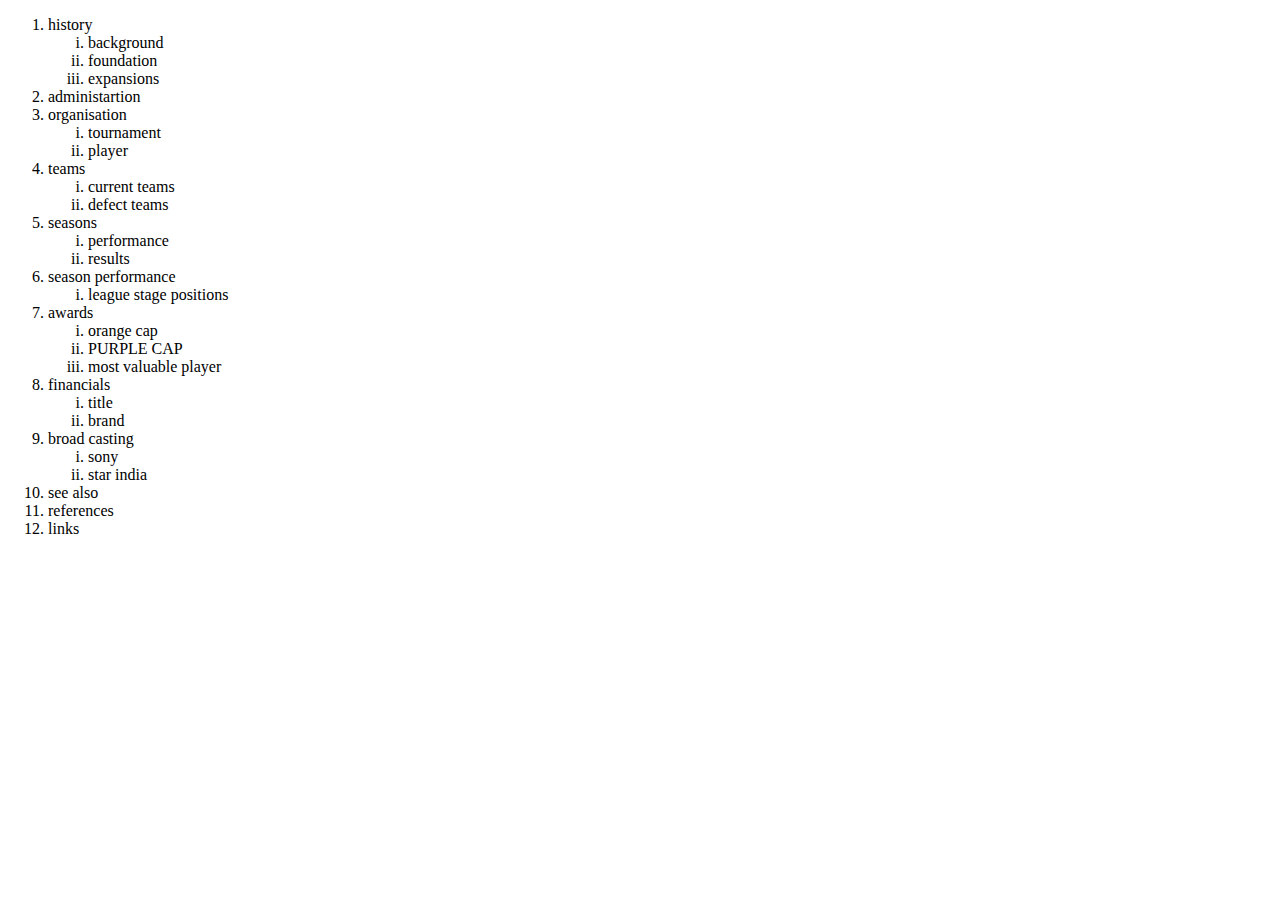
<file: index.html>
<!DOCTYPE html>
<html lang="en">
<head>
    <meta charset="UTF-8">
    <meta name="viewport" content="width=device-width, initial-scale=1.0">
    <title>Document</title>
</head>
<body>
    <ol>
        <li>history</li>
        <ol type="i">
            <li>background</li>
            <li>foundation</li>
            <li>expansions</li>
        </ol>
            <li>administartion</li>
            <li>organisation</li>
            <ol type="i">
                <li>tournament</li>
                <li>player</li>
            </ol>
        <li>teams</li>
        <ol type="i">
            <li>current teams</li>
            <li>defect teams</li>
        </ol>
        <li>seasons</li>
        <ol type="i">
            <li>performance</li>
            <li>results</li>
        </ol>
        <li>season performance</li>
        <ol type="i">
            <li>league stage positions</li>
        </ol>
        <li>awards</li>
        <ol type="i">
            <li>orange cap</li>
            <li>PURPLE CAP</li>
            <li>most valuable player</li>
        </ol>
        <LI>financials</LI>
        <ol type="i">
            <li>title</li>
            <li>brand</li>
        </ol>
        <li>broad casting</li>
        <ol type="i">
            <li>sony</li>
            <li>star india</li>
        </ol>
        <li>see also</li>
        <li>references</li>
        <li>links</li>
    </ol>
</body>
</html>
</file>
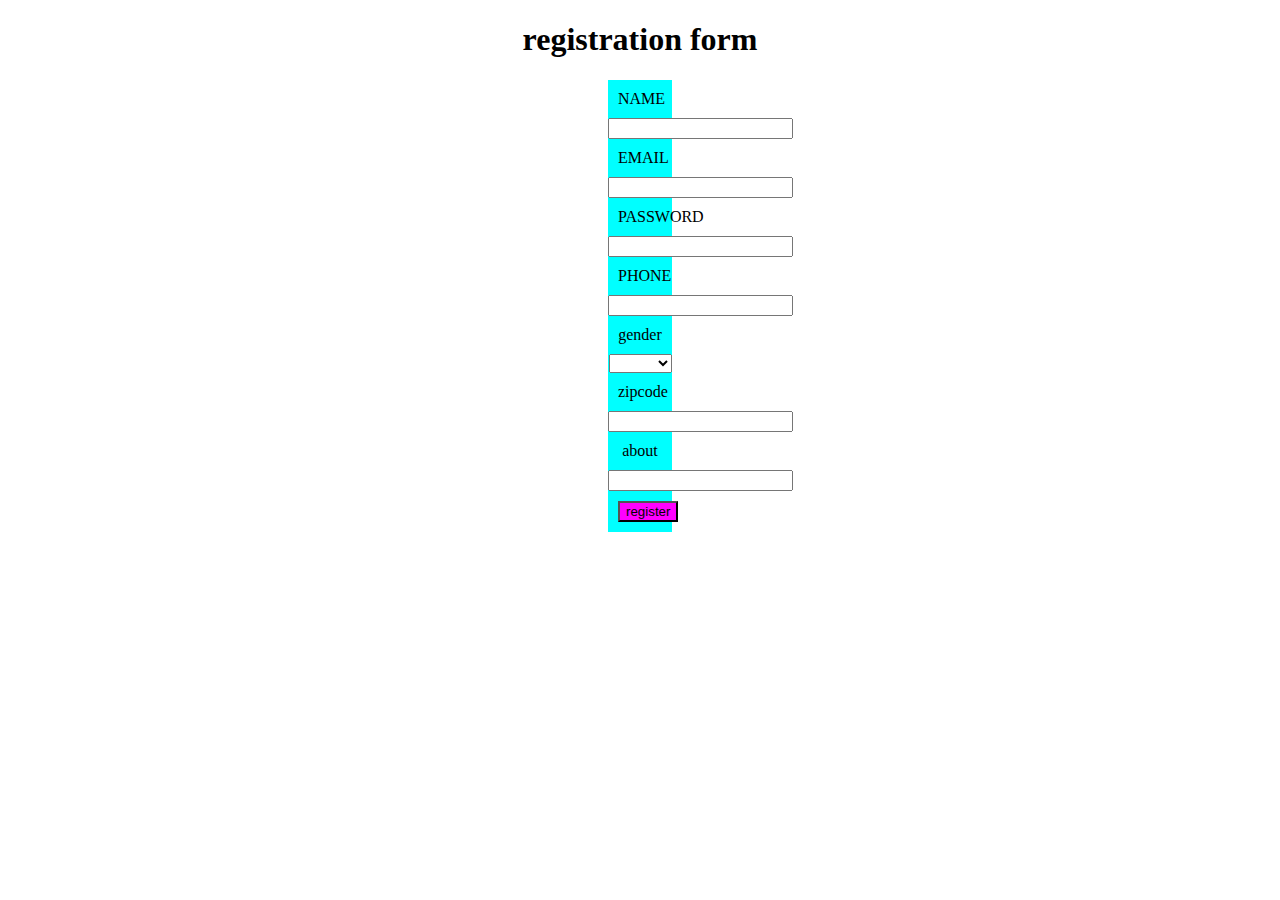
<file: form.html>
<!DOCTYPE html>
<html lang="en">
<head>
    <meta charset="UTF-8">
    <meta name="viewport" content="width=form, initial-scale=1.0">
    <title>Document</title>
    <link rel="stylesheet" href="style.css">
    
</head>
<body>
    <h1><center>registration form</center></h1>
    <form action="https://formspree.io/f/mwkdvboo" method="POST">

        <label for="name">NAME</label>
        <input type="text" name="name" required>
        <label for="email">EMAIL</label>
        <input type="email" name="email" reqired>
       
        <label for="password">PASSWORD</label>
        <input type="password" name="password" required>
        <label for="phone">PHONE</label>
        <input type="tel" name="tel" required>
        <label for="gender">gender</label>
        <select id="gender">
            <option></option>
            <option value="male">male</option>
            <option value="female">female</option>
            <option value="others">others</option>
        </select>
        <label for="zipcode">zipcode</label>
        <input type="number" name="zipcode" required>
        <label for="about">about</label>
        <input type="text area" name="about" required>
        <div id="submit">
            <input type="submit" value="register" required>
        </div>
    </form>
</body>
</html>
</file>
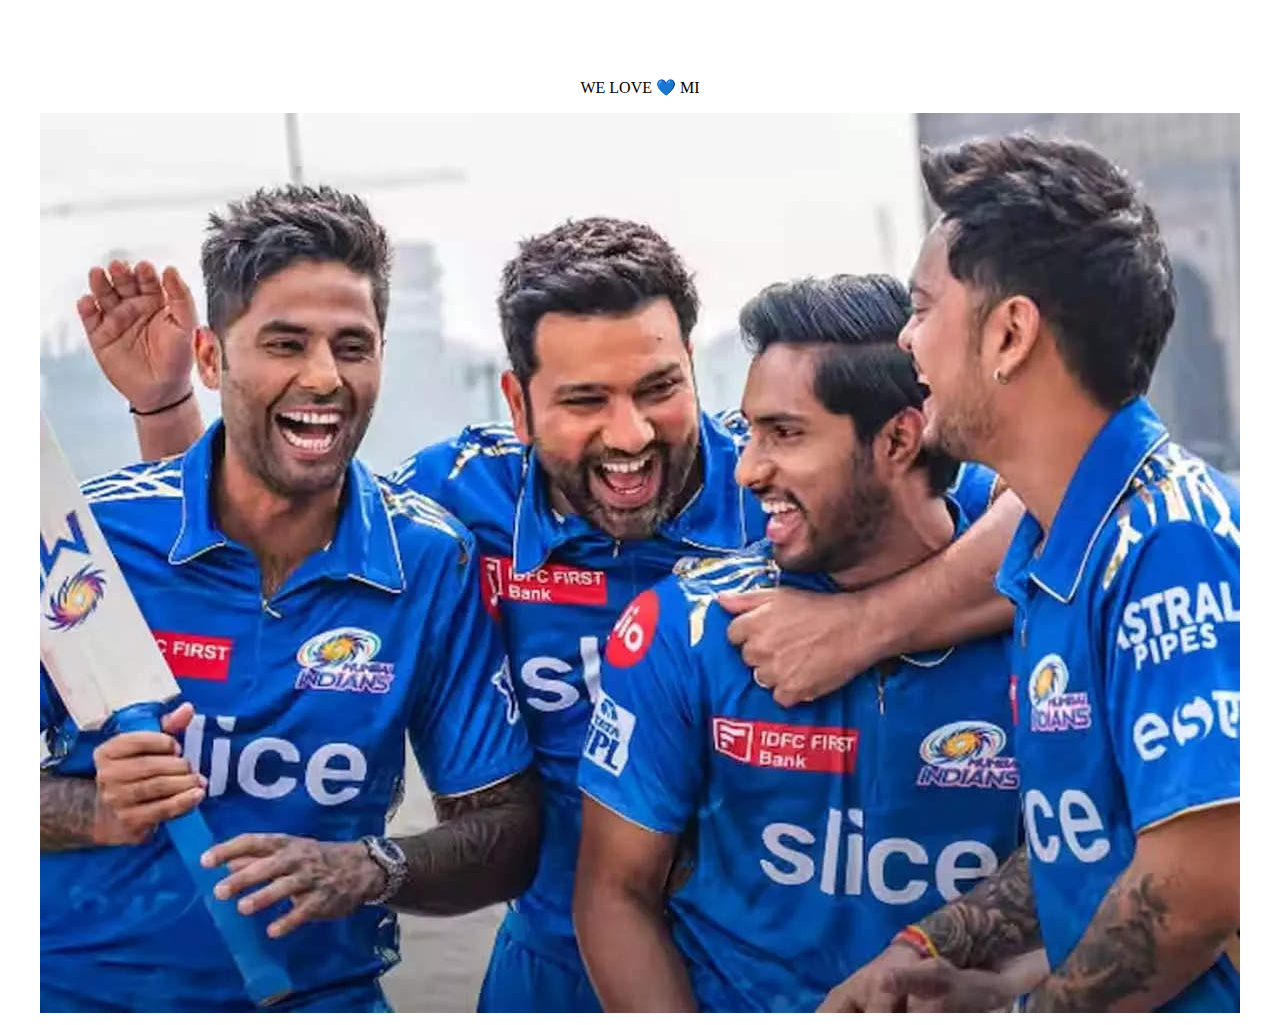
<file: link.html>
<!DOCTYPE html>
<html lang="en">
<head>
    <style>
        body{
            background-color: white;
            text-align: center;
        }
    </style>
    <meta charset="UTF-8">
    <meta name="viewport" content="width=device-width, initial-scale=1.0">
    <title>Document</title>
</head>
<body><br><br><br>

    <p>WE LOVE 💙 MI</p>
    <img src="mi.jpg" usemap="#MITEAM" height="900px" width="1200px">
    <map name="MITEAM">
        <area shape="circle" coords="232,223,141" href="https://en.wikipedia.org/wiki/Suryakumar_Yadav" target="_blank">
        <area shape="circle" coords="558,264,110" href="https://en.wikipedia.org/wiki/Rohit_Sharma" target="_blank">
        <area shape="circle" coords="776,324,82" href="https://en.wikipedia.org/wiki/Tilak_Varma" target="_blank">
        <area shape="circle" coords="992,223,126" href="https://en.wikipedia.org/wiki/Ishan_Kishan" target="_blank">
    </map>
</body>
</html>
</file>
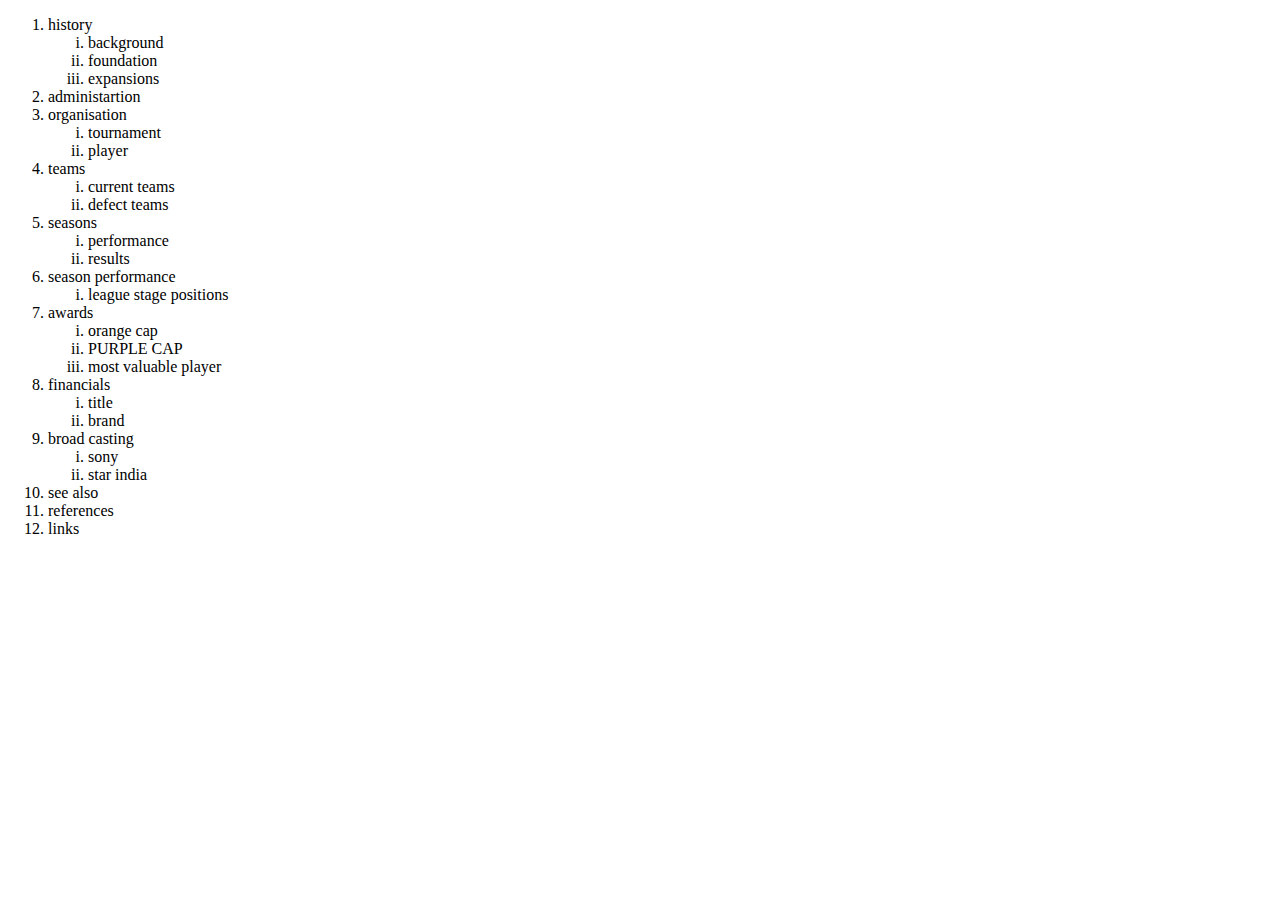
<file: list.html>
<!DOCTYPE html>
<html lang="en">
<head>
    <meta charset="UTF-8">
    <meta name="viewport" content="width=device-width, initial-scale=1.0">
    <title>Document</title>
</head>
<body>
    <ol>
        <li>history</li>
        <ol type="i">
            <li>background</li>
            <li>foundation</li>
            <li>expansions</li>
        </ol>
            <li>administartion</li>
            <li>organisation</li>
            <ol type="i">
                <li>tournament</li>
                <li>player</li>
            </ol>
        <li>teams</li>
        <ol type="i">
            <li>current teams</li>
            <li>defect teams</li>
        </ol>
        <li>seasons</li>
        <ol type="i">
            <li>performance</li>
            <li>results</li>
        </ol>
        <li>season performance</li>
        <ol type="i">
            <li>league stage positions</li>
        </ol>
        <li>awards</li>
        <ol type="i">
            <li>orange cap</li>
            <li>PURPLE CAP</li>
            <li>most valuable player</li>
        </ol>
        <LI>financials</LI>
        <ol type="i">
            <li>title</li>
            <li>brand</li>
        </ol>
        <li>broad casting</li>
        <ol type="i">
            <li>sony</li>
            <li>star india</li>
        </ol>
        <li>see also</li>
        <li>references</li>
        <li>links</li>
    </ol>
</body>
</html>
</file>
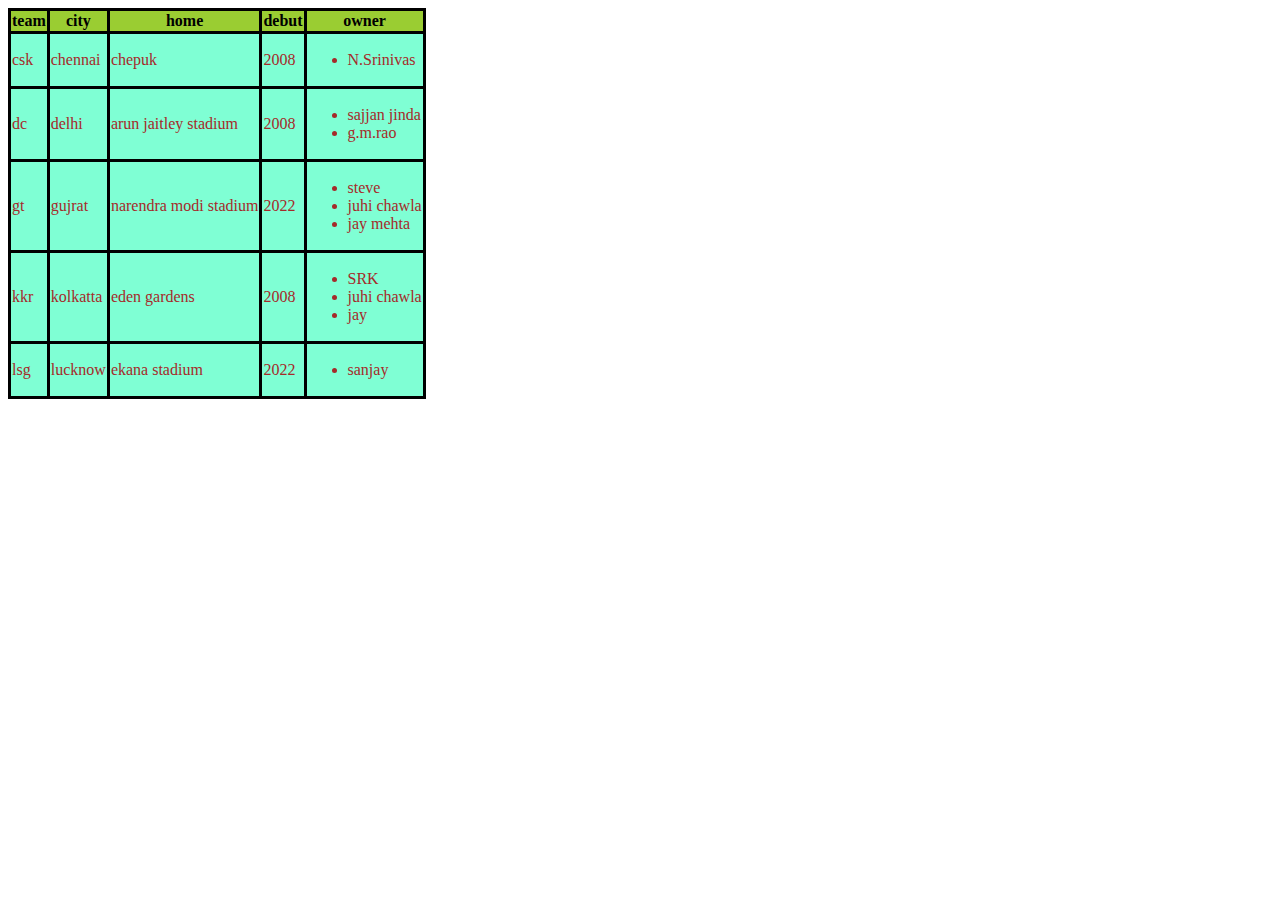
<file: table.html>
<!DOCTYPE html>
<html lang="en">
<head>
    <meta charset="UTF-8">
    <meta name="viewport" content="width=device-width, initial-scale=1.0">
    <title>Document</title>
</head>
<body>
    <style>
        table,tr,th,td{
            border:solid black ;
            border-collapse:collapse;
        }
        th{
            background-color:yellowgreen;
        }
        tr{
            background-color:aquamarine;
        }
        td{
            color:brown
        }

    </style>
    <table>
        <tr>
            <th><b>team</b></th>
            <th><b>city</b></th>
            <th><b>home</b></th>
            <th><b>debut</b></th>
            <th><b>owner</b></th>
        </tr>
        <tr>
            <td>csk</td>
            <td>chennai</td>
            <td>chepuk</td>
            <td>2008</td>
            <td><ul>
                <li>N.Srinivas</li>
            </ul></td>
        </tr>
        <tr>
            <td>dc</td>
            <td>delhi</td>
            <td>arun jaitley stadium</td>
            <td>2008</td>
            <td><ul>
                <li>sajjan jinda</li>
                <li>g.m.rao</li>
            </ul></td>
        </tr>
        <tr>
            <td>gt</td>
            <td>gujrat</td>
            <td>narendra modi stadium</td>
            <td>2022</td>
            <td><ul>
                <li>steve</li>
                <li>juhi chawla</li>
                <li>jay mehta</li>
            </ul></td>
        </tr>
        <tr>
            <td>kkr</td>
            <td>kolkatta</td>
            <td>eden gardens</td>
            <td>2008</td>
            <td><ul>
                <li>SRK</li>
                <li>juhi chawla</li>
                <li>jay</li>
            </ul></td>
        </tr>
        <tr>
            <td>lsg</td>
            <td>lucknow</td>
            <td>ekana stadium</td>
            <td>2022</td>
            <td><ul>
                <li>sanjay</li>
            </ul></td>
        </tr>
        
    </table>
</body>
</html>
</file>
<file: style.css>
label{
    display: block;
    padding: 10px;
}
form
        {
            background-color: aqua;
            text-align: center;
            margin: 0px 600px 0px 600px;
        }
#submit{
    padding: 10px;

}
input[type=submit]{
    background-color: fuchsia;
}
input[type=submit]:hover{
    background-color: forestgreen;
}
</file>
